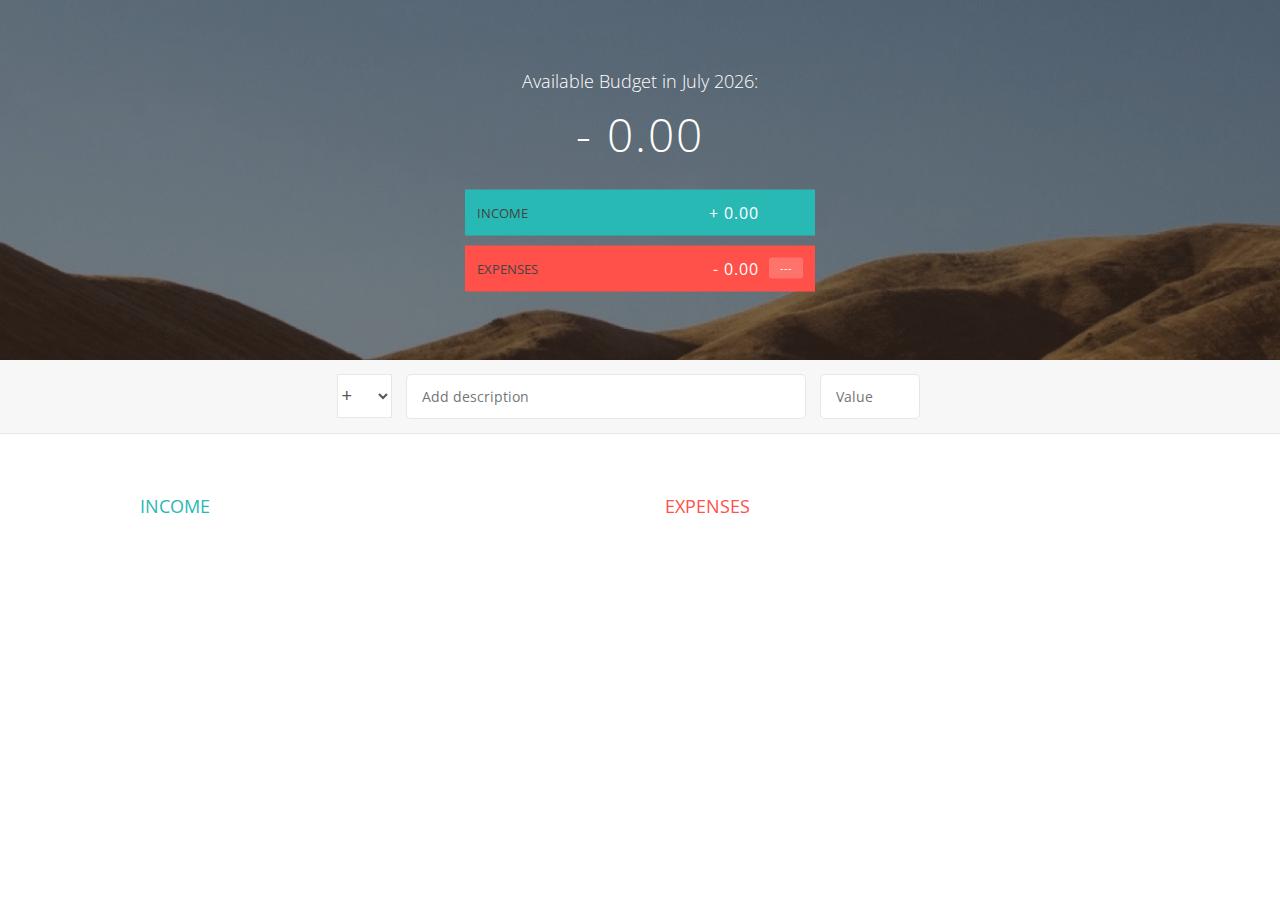
<file: projects/budget/budget.html>
<!DOCTYPE html>
<html lang="en">
    <head>
        <meta charset="UTF-8">
        <link href="https://fonts.googleapis.com/css?family=Open+Sans:100,300,400,600" rel="stylesheet" type="text/css">
        <link href="http://code.ionicframework.com/ionicons/2.0.1/css/ionicons.min.css" rel="stylesheet" type="text/css">
        <link type="text/css" rel="stylesheet" href="budget.css">
        <title>Budgety</title>
    </head>
    <body>
        
        <div class="top">
            <div class="budget">
                <div class="budget__title">
                    Available Budget in <span class="budget__title--month">%Month%</span>:
                </div>
                
                <div class="budget__value">+ 2,345.64</div>
                
                <div class="budget__income clearfix">
                    <div class="budget__income--text">Income</div>
                    <div class="right">
                        <div class="budget__income--value">+ 4,300.00</div>
                        <div class="budget__income--percentage">&nbsp;</div>
                    </div>
                </div>
                
                <div class="budget__expenses clearfix">
                    <div class="budget__expenses--text">Expenses</div>
                    <div class="right clearfix">
                        <div class="budget__expenses--value">- 1,954.36</div>
                        <div class="budget__expenses--percentage">45%</div>
                    </div>
                </div>
            </div>
        </div>
        
        
        
        <div class="bottom">
            <div class="add">
                <div class="add__container">
                    <select class="add__type">
                        <option value="inc" selected>+</option>
                        <option value="exp">-</option>
                    </select>
                    <input type="text" class="add__description" placeholder="Add description">
                    <input type="number" class="add__value" placeholder="Value">
                    <button class="add__btn"><i class="ion-ios-checkmark-outline"></i></button>
                </div>
            </div>
            
            <div class="container clearfix">
                <div class="income">
                    <h2 class="icome__title">Income</h2>
                    
                    <div class="income__list">
                       
                        <!--
                        <div class="item clearfix" id="income-0">
                            <div class="item__description">Salary</div>
                            <div class="right clearfix">
                                <div class="item__value">+ 2,100.00</div>
                                <div class="item__delete">
                                    <button class="item__delete--btn">
                                        <i class="ion-ios-close-outline"></i>
                                    </button>
                                </div>
                            </div>
                        </div>
                        
                        <div class="item clearfix" id="income-1">
                            <div class="item__description">Sold car</div>
                            <div class="right clearfix">
                                <div class="item__value">+ 1,500.00</div>
                                <div class="item__delete">
                                    <button class="item__delete--btn"><i class="ion-ios-close-outline"></i></button>
                                </div>
                            </div>
                        </div>
                        -->
                        
                    </div>
                </div>
                
                
                
                <div class="expenses">
                    <h2 class="expenses__title">Expenses</h2>
                    
                    <div class="expenses__list">
                       
                        <!--
                        <div class="item clearfix" id="expense-0">
                            <div class="item__description">Apartment rent</div>
                            <div class="right clearfix">
                                <div class="item__value">- 900.00</div>
                                <div class="item__percentage">21%</div>
                                <div class="item__delete">
                                    <button class="item__delete--btn"><i class="ion-ios-close-outline"></i></button>
                                </div>
                            </div>
                        </div>

                        <div class="item clearfix" id="expense-1">
                            <div class="item__description">Grocery shopping</div>
                            <div class="right clearfix">
                                <div class="item__value">- 435.28</div>
                                <div class="item__percentage">10%</div>
                                <div class="item__delete">
                                    <button class="item__delete--btn"><i class="ion-ios-close-outline"></i></button>
                                </div>
                            </div>
                        </div>
                        -->
                        
                    </div>
                </div>
            </div>
            
            
        </div>
        
        <script src="apk.js"></script>
    </body>
</html>
</file>
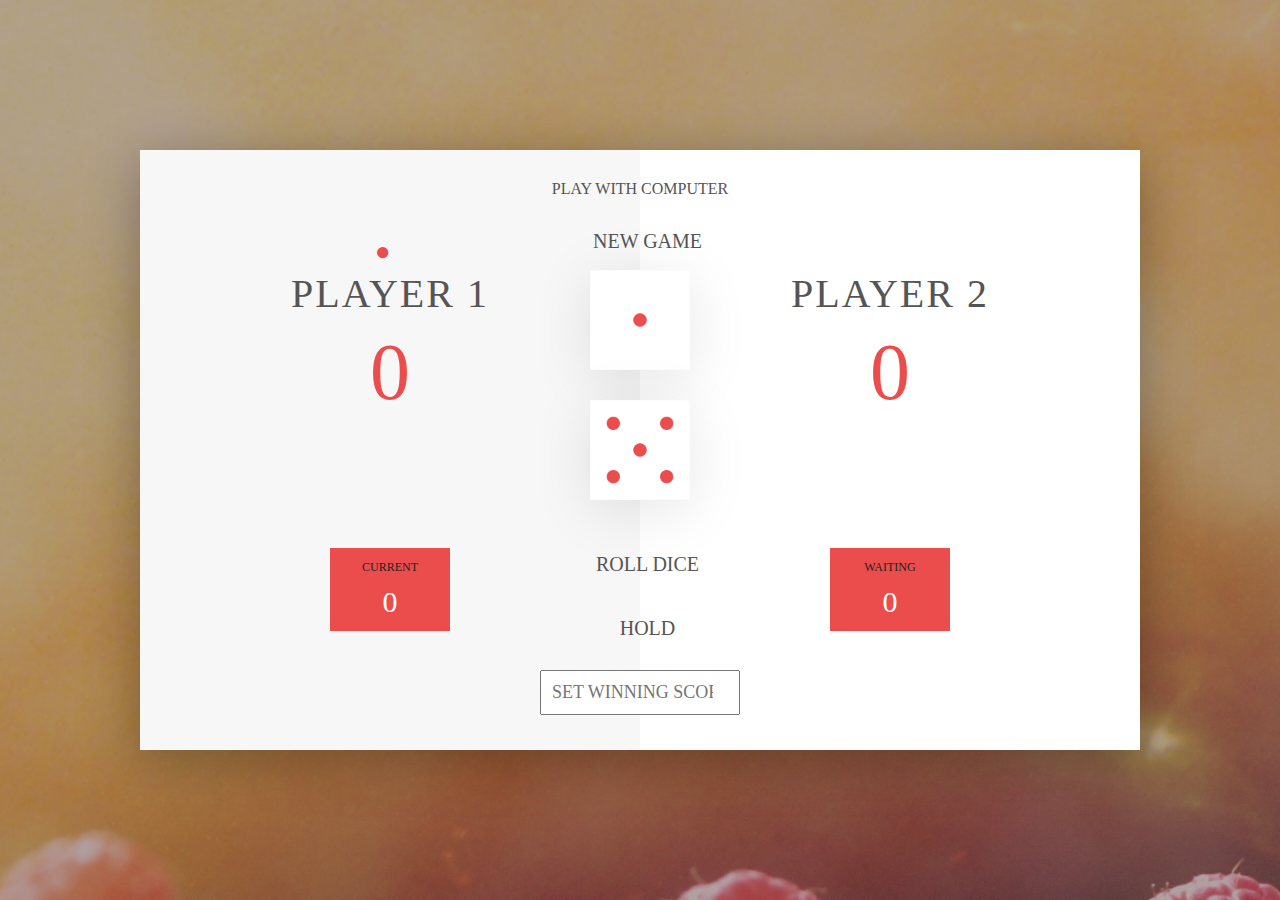
<file: projects/piggy/dice.html>
<!DOCTYPE HTML>
<html lang="en">
    <head>
        <meta charset="utf-8">
        <link rel="stylesheet" type="text/css">
        <link type="text/css" rel="stylesheet" href="dice.css">
        
        <title>Pig Game</title>
        
    </head>
    <body>
        <div class="wrapper clearfix">
            <div class="player-0-panel active">
                <div class="player-name" id="name-0">Player 1</div>
                <div class="player-score" id="score-0">43</div>
                <div class="player-current-box">
                    <div class="player-current-label" id="first">Current</div>
                    <div class="player-current-score" id="current-0">11</div>
                    
                </div>
            </div>
            <div class="player-1-panel">
                <div class="player-name" id="name-1">Player 2</div>
                <div class="player-score" id="score-1">73</div>
                <div class="player-current-box">
                    <div class="player-current-label" id="second">Waiting</div>
                    <div class="player-current-score" id="current-1">11</div>
                    
                </div>
            </div>
            <button class="btn-new"><i class="ion-ios-plus-outline"></i>New Game</button>
            <button class="btn-roll"><i class="ion-ios-loop"></i>Roll Dice</button>
            <button class="btn-hold"><i class="ion-ios-download-outline"></i>Hold</button>
            
            <div id="switch">
                <a id="ai-text" href="#" >Play with computer</a>
            </div>
            
            <input type="number" min="24" placeholder="Set Winning Score" class="winning-score">
            
            <img src="dice/dice-1.png" alt="Dice" class="dice" id="dice-1">
            <img src="dice/dice-5.png" alt="Dice" class="dice" id="dice-2">
        </div>
    
        <!--<script src="app.js"></script>-->
        <!--<script src="script.js"></script>-->
        <script src="script.js"></script>
        <noscript>Enable javascript to play this game</noscript>
    </body>

</html>
</file>
<file: projects/budget/budget.css>
/**********************************************
*** GENERAL
**********************************************/

* {
    margin: 0;
    padding: 0;
    box-sizing: border-box;
}

.clearfix::after {
    content: "";
    display: table;
    clear: both;
}

body {
    color: #555;
    font-family: Open Sans;
    font-size: 16px;
    position: relative;
    height: 100vh;
    font-weight: 400;
}

.right { float: right; }
.red { color: #FF5049 !important; }
.red-focus:focus { border: 1px solid #FF5049 !important; }

/**********************************************
*** TOP PART
**********************************************/

.top {
    height: 40vh;
    background-image: linear-gradient(rgba(0, 0, 0, 0.35), rgba(0, 0, 0, 0.35)), url(back.png);
    background-size: cover;
    background-position: center;
    position: relative;
}

.budget {
    position: absolute;
    width: 350px;
    top: 50%;
    left: 50%;
    transform: translate(-50%, -50%);
    color: #fff;
}

.budget__title {
    font-size: 18px;
    text-align: center;
    margin-bottom: 10px;
    font-weight: 300;
}

.budget__value {
    font-weight: 300;
    font-size: 46px;
    text-align: center;
    margin-bottom: 25px;
    letter-spacing: 2px;
}

.budget__income,
.budget__expenses {
    padding: 12px;
    text-transform: uppercase;
}

.budget__income {
    margin-bottom: 10px;
    background-color: #28B9B5;
}

.budget__expenses {
    background-color: #FF5049;
}

.budget__income--text,
.budget__expenses--text {
    float: left;
    font-size: 13px;
    color: #444;
    margin-top: 2px;
}

.budget__income--value,
.budget__expenses--value {
    letter-spacing: 1px;
    float: left;
}

.budget__income--percentage,
.budget__expenses--percentage {
    float: left;
    width: 34px;
    font-size: 11px;
    padding: 3px 0;
    margin-left: 10px;
}

.budget__expenses--percentage {
    background-color: rgba(255, 255, 255, 0.2);
    text-align: center;
    border-radius: 3px;
}


/**********************************************
*** BOTTOM PART
**********************************************/

/***** FORM *****/
.add {
    padding: 14px;
    border-bottom: 1px solid #e7e7e7;
    background-color: #f7f7f7;
}

.add__container {
    margin: 0 auto;
    text-align: center;
}

.add__type {
    width: 55px;
    border: 1px solid #e7e7e7;
    height: 44px;
    font-size: 18px;
    color: inherit;
    background-color: #fff;
    margin-right: 10px;
    font-weight: 300;
    transition: border 0.3s;
}

.add__description,
.add__value {
    border: 1px solid #e7e7e7;
    background-color: #fff;
    color: inherit;
    font-family: inherit;
    font-size: 14px;
    padding: 12px 15px;
    margin-right: 10px;
    border-radius: 5px;
    transition: border 0.3s;
}

.add__description { width: 400px;}
.add__value { width: 100px;}

.add__btn {
    font-size: 35px;
    background: none;
    border: none;
    color: #28B9B5;
    cursor: pointer;
    display:inline-block;
    vertical-align: middle;
    line-height: 1.1;
    margin-left: 10px;
}

.add__btn:active { transform: translateY(2px); }


.add__type:focus,
.add__description:focus,
.add__value:focus {
    outline: none;
    border: 1px solid #28B9B5;
}

.add__btn:focus { outline: none; }

/***** LISTS *****/
.container {
    width: 1000px;
    margin: 60px auto;
}

.income {
    float: left;
    width: 475px;
    margin-right: 50px;
}

.expenses {
    float: left;
    width: 475px;
}

h2 {
    text-transform: uppercase;
    font-size: 18px;
    font-weight: 400;
    margin-bottom: 15px;
}

.icome__title { color: #28B9B5; }
.expenses__title { color: #FF5049; }

.item {
    padding: 13px;
    border-bottom: 1px solid #e7e7e7;
}

.item:first-child { border-top: 1px solid #e7e7e7; }
.item:nth-child(even) { background-color: #f7f7f7; }

.item__description {
    float: left;
}

.item__value {
    float: left;
    transition: transform 0.3s;
}

.item__percentage {
    float: left;
    margin-left: 20px;
    transition: transform 0.3s;
    font-size: 11px;
    background-color: #FFDAD9;
    padding: 3px;
    border-radius: 3px;
    width: 32px;
    text-align: center;
}

.income .item__value,
.income .item__delete--btn {
    color: #28B9B5;
}

.expenses .item__value,
.expenses .item__percentage,
.expenses .item__delete--btn {
    color: #FF5049;
}


.item__delete {
    float: left;
}

.item__delete--btn {
    font-size: 22px;
    background: none;
    border: none;
    cursor: pointer;
    display: inline-block;
    vertical-align: middle;
    line-height: 1;
    display: none;
}

.item__delete--btn:focus { outline: none; }
.item__delete--btn:active { transform: translateY(2px); }

.item:hover .item__delete--btn { display: block; }
.item:hover .item__value { transform: translateX(-20px); }
.item:hover .item__percentage { transform: translateX(-20px); }


.unpaid {
    background-color: #FFDAD9 !important;
    cursor: pointer;
    color: #FF5049;

}

.unpaid .item__percentage { box-shadow: 0 2px 6px 0 rgba(0, 0, 0, 0.1); }
.unpaid:hover .item__description { font-weight: 900; }
</file>
<file: projects/piggy/dice.css>
/**************************************************************************
******* GENERAL
**************************************************************************/


.winning-score {
    position: absolute;
    left: 50%;
    transform: translateX(-50%);
    top: 520px;
    color: #555;
    font-size: 18px;
    font-family: 'Lato';
    text-align: center;
    padding: 10px;
    width: 200px;
    text-transform: uppercase;
}

.winning-score: focus {outline: none;}

#dice-1 {top: 120px;}
#dice-2 {top: 250px;}

* {
    margin: 0;
    padding: 0;
    box-sizing: border-box;
}

.clearfix::after {
    content: "";
    display: table;
    clear: both;
}

body {
    background-image: linear-gradient(rgba(62, 20, 20, 0.4), rgba(62, 20, 20, 0.4)), url(back.jpg);
    background-size: cover;
    background-position: center;
    font-family: Lato;
    font-weight: 300;
    position: relative;
    height: 100vh;
    color: #555;
    
}

.wrapper{
    width: 1000px;
    position: absolute;
    top: 50%;
    left: 50%;
    transform: translate(-50%, -50%);
    background-color: #fff;
    box-shadow: 0px 10px 50px rgba(0, 0, 0, 0.3);
    overflow: hidden;
}

.player-0-panel,
.player-1-panel {
    width: 50%;
    float: left;
    height: 600px;
    padding: 100px;
}

/**********************************************
*** PLAYERS
**********************************************/

.player-name {
    font-size: 40px;
    text-align: center;
    text-transform: uppercase;
    letter-spacing: 2px;
    font-weight: 100;
    margin-top: 20px;
    margin-bottom: 10px;
    position: relative;
}

.player-score {
    text-align: center;
    font-size: 80px;
    font-weight: 100;
    color: #EB4D4D;
    margin-bottom: 130px;
}

.active { background-color: #f7f7f7; }
.active .player-name { font-weight: 300; }

.active .player-name::after {
    content: "\2022";
    font-size: 47px;
    position: absolute;
    color: #EB4D4D;
    top: -45px;
    right: 147px;
    
}

.player-current-box {
    background-color: #EB4D4D;
    color: #fff;
    width: 40%;
    margin: 0 auto;
    padding: 12px;
    text-align: center;
}

.player-current-label {
    text-transform: uppercase;
    margin-bottom: 10px;
    font-size: 12px;
    color: #222;
}

.player-current-score {
    font-size: 30px;
}

button {
    position: absolute;
    width: 200px;
    left: 50%;
    transform: translateX(-50%);
    color: #555;
    background: none;
    border: none;
    font-family: Lato;
    font-size: 20px;
    text-transform: uppercase;
    cursor: pointer;
    font-weight: 300;
    transition: background-color 0.3s, color 0.3s;
}

button:hover { font-weight: 600; }
button:hover i { margin-right: 20px; }

button:focus {
    outline: none;
}

i {
    color: #EB4D4D;
    display: inline-block;
    margin-right: 15px;
    font-size: 32px;
    line-height: 1;
    vertical-align: text-top;
    margin-top: -4px;
    transition: margin 0.3s;
}

#switch {
    position: absolute;
    top: 30px;
    left: 50%;
    transform: translateX(-50%);
    text-transform: uppercase;
}

#ai-text {
    cursor: pointer;
    text-decoration: none;
    color: #555;
}

#ai-text:hover{ font-weight: 600;}


.btn-new { top: 80px;}
.btn-roll { top: 403px;}
.btn-hold { top: 467px;}

.dice {
    position: absolute;
    left: 50%;
    top: 178px;
    transform: translateX(-50%);
    height: 100px;
    box-shadow: 0px 10px 60px rgba(0, 0, 0, 0.10);
}

.winner { background-color: #f7f7f7; }
.winner .player-name { font-weight: 300; color: #EB4D4D; }
</file>
